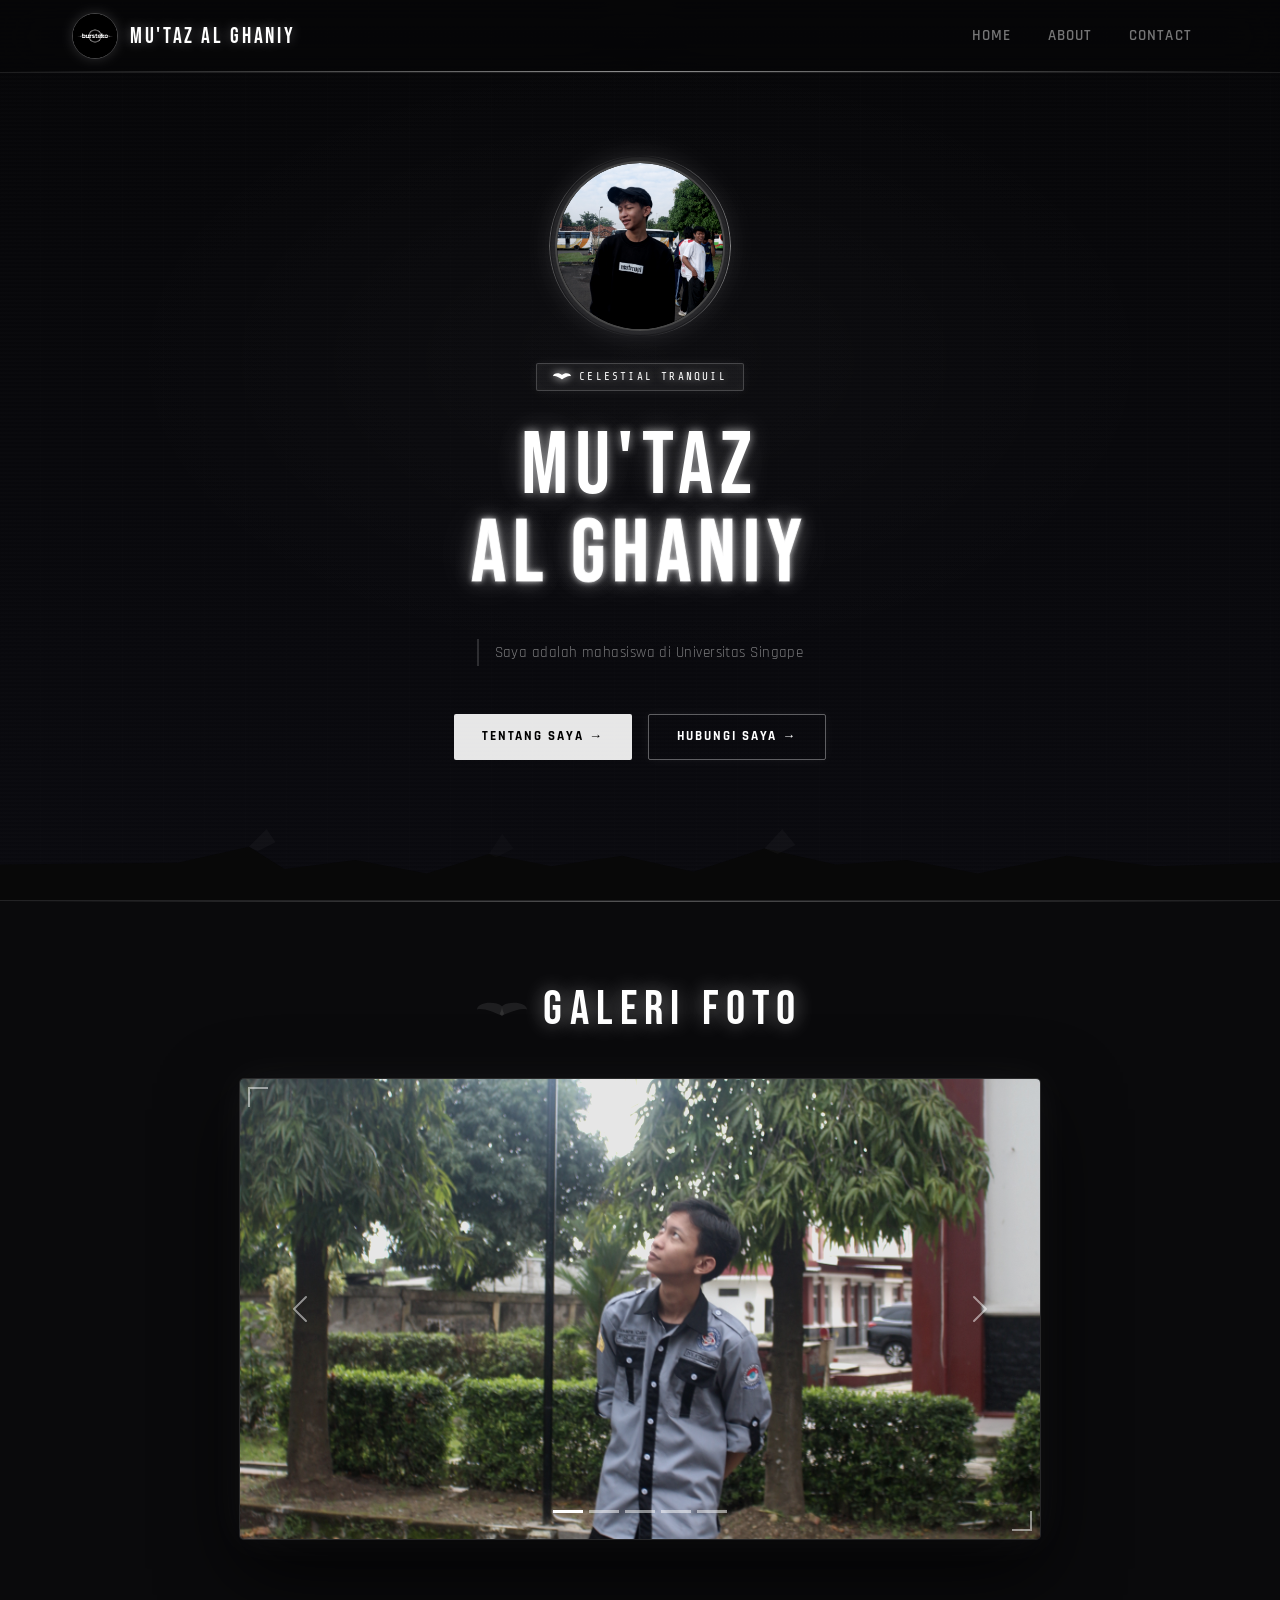
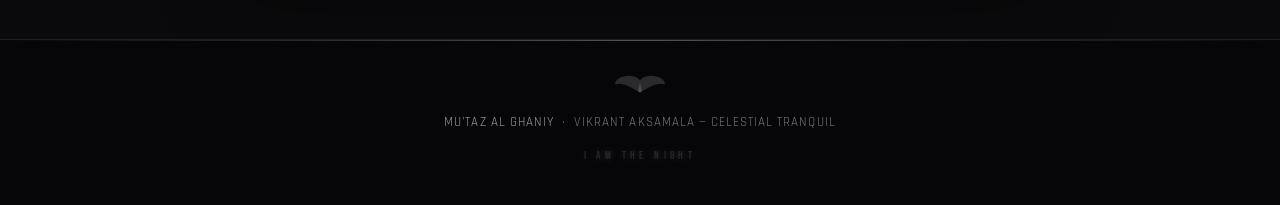
<file: index.html>
<!DOCTYPE html>
<html lang="id">

<head>
    <meta charset="UTF-8" />
    <meta name="viewport" content="width=device-width, initial-scale=1.0" />
    <title>Mu'taz Al Ghaniy</title>
    <link rel="preconnect" href="https://fonts.googleapis.com">
    <link
        href="https://fonts.googleapis.com/css2?family=Bebas+Neue&family=Rajdhani:wght@400;500;600;700&family=Share+Tech+Mono&display=swap"
        rel="stylesheet">
    <link href="https://cdn.jsdelivr.net/npm/bootstrap@5.3.8/dist/css/bootstrap.min.css" rel="stylesheet"
        integrity="sha384-sRIl4kxILFvY47J16cr9ZwB07vP4J8+LH7qKQnuqkuIAvNWLzeN8tE5YBujZqJLB" crossorigin="anonymous">
    <link rel="stylesheet" href="styles.css" />
</head>

<body>

    <!-- BATS FLOATING BG -->
    <div class="bat-swarm" aria-hidden="true">
        <svg class="bat b1" viewBox="0 0 60 30" fill="none" xmlns="http://www.w3.org/2000/svg"><path d="M30 10 C20 0, 0 5, 0 15 C10 12, 18 18, 30 25 C42 18, 50 12, 60 15 C60 5, 40 0, 30 10Z" fill="currentColor"/><path d="M30 10 C30 20, 25 22, 30 25 C35 22, 30 20, 30 10Z" fill="currentColor"/></svg>
        <svg class="bat b2" viewBox="0 0 60 30" fill="none" xmlns="http://www.w3.org/2000/svg"><path d="M30 10 C20 0, 0 5, 0 15 C10 12, 18 18, 30 25 C42 18, 50 12, 60 15 C60 5, 40 0, 30 10Z" fill="currentColor"/><path d="M30 10 C30 20, 25 22, 30 25 C35 22, 30 20, 30 10Z" fill="currentColor"/></svg>
        <svg class="bat b3" viewBox="0 0 60 30" fill="none" xmlns="http://www.w3.org/2000/svg"><path d="M30 10 C20 0, 0 5, 0 15 C10 12, 18 18, 30 25 C42 18, 50 12, 60 15 C60 5, 40 0, 30 10Z" fill="currentColor"/><path d="M30 10 C30 20, 25 22, 30 25 C35 22, 30 20, 30 10Z" fill="currentColor"/></svg>
        <svg class="bat b4" viewBox="0 0 60 30" fill="none" xmlns="http://www.w3.org/2000/svg"><path d="M30 10 C20 0, 0 5, 0 15 C10 12, 18 18, 30 25 C42 18, 50 12, 60 15 C60 5, 40 0, 30 10Z" fill="currentColor"/><path d="M30 10 C30 20, 25 22, 30 25 C35 22, 30 20, 30 10Z" fill="currentColor"/></svg>
        <svg class="bat b5" viewBox="0 0 60 30" fill="none" xmlns="http://www.w3.org/2000/svg"><path d="M30 10 C20 0, 0 5, 0 15 C10 12, 18 18, 30 25 C42 18, 50 12, 60 15 C60 5, 40 0, 30 10Z" fill="currentColor"/><path d="M30 10 C30 20, 25 22, 30 25 C35 22, 30 20, 30 10Z" fill="currentColor"/></svg>
        <svg class="bat b6" viewBox="0 0 60 30" fill="none" xmlns="http://www.w3.org/2000/svg"><path d="M30 10 C20 0, 0 5, 0 15 C10 12, 18 18, 30 25 C42 18, 50 12, 60 15 C60 5, 40 0, 30 10Z" fill="currentColor"/><path d="M30 10 C30 20, 25 22, 30 25 C35 22, 30 20, 30 10Z" fill="currentColor"/></svg>
    </div>

    <!-- HEADER / NAVBAR -->
    <header class="header">
        <nav class="navbar" role="navigation" aria-label="Main navigation">
            <a href="#home" class="logo-wrap">
                <div class="logo-bat-wrap">
                    <img src="logo.jpeg" class="logo-img" alt="Logo Mu'taz" />
                    <div class="logo-bat-overlay" aria-hidden="true">
                        <svg viewBox="0 0 60 30" fill="none" xmlns="http://www.w3.org/2000/svg"><path d="M30 10 C20 0, 0 5, 0 15 C10 12, 18 18, 30 25 C42 18, 50 12, 60 15 C60 5, 40 0, 30 10Z" fill="white" opacity="0.85"/><path d="M30 10 C30 20, 25 22, 30 25 C35 22, 30 20, 30 10Z" fill="white" opacity="0.85"/></svg>
                    </div>
                </div>
                <span class="logo-name">Mu'taz Al Ghaniy</span>
            </a>
            <ul class="ul-navbar">
                <li><a href="#home" class="a-navbar">Home</a></li>
                <li><a href="aboutMe.html" class="a-navbar">About</a></li>
                <li><a href="contact.html" class="a-navbar">Contact</a></li>
            </ul>
        </nav>
    </header>

    <!-- HERO -->
    <main id="home">
        <!-- Spotlight effect -->
        <div class="bat-signal" aria-hidden="true">
            <div class="signal-beam"></div>
            <div class="signal-bat">
                <svg viewBox="0 0 120 60" fill="none" xmlns="http://www.w3.org/2000/svg">
                    <path d="M60 20 C40 0, 0 10, 0 30 C20 24, 36 36, 60 50 C84 36, 100 24, 120 30 C120 10, 80 0, 60 20Z" fill="rgba(0,0,0,0.7)"/>
                    <path d="M60 20 C60 40, 50 44, 60 50 C70 44, 60 40, 60 20Z" fill="rgba(0,0,0,0.7)"/>
                </svg>
            </div>
        </div>

        <div class="hero-inner">
            <div class="avatar-ring">
                <div class="avatar-inner">
                    <img src="DSCF4789.JPG" alt="Foto Mu'taz Al Ghaniy" />
                </div>
                <div class="avatar-glow-ring" aria-hidden="true"></div>
            </div>
            <span class="hero-tag">
                <svg class="tag-bat" viewBox="0 0 30 15" fill="currentColor"><path d="M15 5 C10 0, 0 2, 0 7 C5 6, 9 9, 15 12 C21 9, 25 6, 30 7 C30 2, 20 0, 15 5Z"/><path d="M15 5 C15 10, 12 11, 15 12 C18 11, 15 10, 15 5Z"/></svg>
                Celestial Tranquil
            </span>
            <h1 class="hero-title">Mu'taz <span>Al Ghaniy</span></h1>
            <p class="hero-sub">
                Saya adalah mahasiswa di Universitas Singaperbangsa Karawang (UNSIKA),
                bersemangat dalam dunia teknologi dan pengembangan web.
            </p>
            <div class="hero-ctas">
                <a href="aboutMe.html" class="hero-cta">Tentang Saya →</a>
                <a href="contact.html" class="hero-cta hero-cta--ghost">Hubungi Saya →</a>
            </div>
        </div>

        <!-- Cracked ground effect -->
        <div class="ground-crack" aria-hidden="true">
            <svg viewBox="0 0 1440 80" preserveAspectRatio="none" fill="none" xmlns="http://www.w3.org/2000/svg">
                <path d="M0 40 L200 38 L280 20 L320 45 L400 35 L480 50 L550 28 L620 42 L700 30 L780 48 L860 22 L940 40 L1020 35 L1100 50 L1200 30 L1300 42 L1440 38 L1440 80 L0 80Z" fill="#080808"/>
                <path d="M280 20 L300 0 L310 15 L290 25Z" fill="white" opacity="0.03"/>
                <path d="M860 22 L880 0 L895 18 L875 28Z" fill="white" opacity="0.03"/>
                <path d="M550 28 L565 5 L578 22 L558 32Z" fill="white" opacity="0.02"/>
            </svg>
        </div>
    </main>

    <!-- CAROUSEL GALERI -->
    <section class="carousel-section scroll-reveal">
        <div class="section-header">
            <div class="section-eye" aria-hidden="true">
                <svg viewBox="0 0 80 30" fill="none" xmlns="http://www.w3.org/2000/svg"><path d="M40 10 C27 0, 0 5, 0 15 C10 12, 24 18, 40 25 C56 18, 70 12, 80 15 C80 5, 53 0, 40 10Z" fill="white" opacity="0.12"/><path d="M40 10 C40 20, 33 22, 40 25 C47 22, 40 20, 40 10Z" fill="white" opacity="0.12"/></svg>
            </div>
            <h2 class="carousel-title">Galeri Foto</h2>
        </div>
        <div id="carouselGaleri" class="carousel slide" data-bs-ride="carousel">
            <div class="carousel-indicators">
                <button type="button" data-bs-target="#carouselGaleri" data-bs-slide-to="0" class="active" aria-current="true" aria-label="Slide 1"></button>
                <button type="button" data-bs-target="#carouselGaleri" data-bs-slide-to="1" aria-label="Slide 2"></button>
                <button type="button" data-bs-target="#carouselGaleri" data-bs-slide-to="2" aria-label="Slide 3"></button>
                <button type="button" data-bs-target="#carouselGaleri" data-bs-slide-to="3" aria-label="Slide 4"></button>
                <button type="button" data-bs-target="#carouselGaleri" data-bs-slide-to="4" aria-label="Slide 5"></button>
            </div>
            <div class="carousel-inner">
                <div class="carousel-item active"><img src="IMG_1361.JPG" class="carousel-img" alt="Foto 1"></div>
                <div class="carousel-item"><img src="DSCF4789.JPG" class="carousel-img" alt="Foto 2"></div>
                <div class="carousel-item"><img src="DSCF3024 (2).JPG" class="carousel-img" alt="Foto 3"></div>
                <div class="carousel-item"><img src="gha.jpeg" class="carousel-img" alt="Foto 4"></div>
                <div class="carousel-item"><img src="ghan.jpeg" class="carousel-img" alt="Foto 5"></div>
            </div>
            <button class="carousel-control-prev" type="button" data-bs-target="#carouselGaleri" data-bs-slide="prev">
                <span class="carousel-control-prev-icon" aria-hidden="true"></span>
                <span class="visually-hidden">Previous</span>
            </button>
            <button class="carousel-control-next" type="button" data-bs-target="#carouselGaleri" data-bs-slide="next">
                <span class="carousel-control-next-icon" aria-hidden="true"></span>
                <span class="visually-hidden">Next</span>
            </button>
        </div>
    </section>

    <!-- FOOTER -->
    <footer class="footer">
        <div class="footer-bat" aria-hidden="true">
            <svg viewBox="0 0 80 40" fill="none" xmlns="http://www.w3.org/2000/svg">
                <path d="M40 13 C27 0, 0 7, 0 20 C13 16, 24 24, 40 33 C56 24, 67 16, 80 20 C80 7, 53 0, 40 13Z" fill="white" opacity="0.15"/>
                <path d="M40 13 C40 27, 33 29, 40 33 C47 29, 40 27, 40 13Z" fill="white" opacity="0.15"/>
            </svg>
        </div>
        <p class="footer-text">
            <span>Mu'taz Al Ghaniy</span> &nbsp;·&nbsp; Vikrant Aksamala — Celestial Tranquil
        </p>
        <p class="footer-sub">I AM THE NIGHT</p>
    </footer>

    <script src="https://cdn.jsdelivr.net/npm/bootstrap@5.3.8/dist/js/bootstrap.bundle.min.js"
        integrity="sha384-FKyoEForCGlyvwx9Hj09JcYn3nv7wiPVlz7YYwJrWVcXK/BmnVDxM+D2scQbITxI"
        crossorigin="anonymous"></script>

    <script>
        // Scroll reveal
        const reveals = document.querySelectorAll('.scroll-reveal, .scroll-slide-left, .scroll-slide-right, .scroll-scale');
        const observer = new IntersectionObserver((entries) => {
            entries.forEach(entry => {
                if (entry.isIntersecting) {
                    entry.target.classList.add('revealed');
                }
            });
        }, { threshold: 0.12 });
        reveals.forEach(el => observer.observe(el));

        // Parallax bat signal on mouse
        document.addEventListener('mousemove', (e) => {
            const signal = document.querySelector('.bat-signal');
            if (!signal) return;
            const x = (e.clientX / window.innerWidth - 0.5) * 20;
            const y = (e.clientY / window.innerHeight - 0.5) * 10;
            signal.style.transform = `translate(${x}px, ${y}px)`;
        });

        // Typewriter for hero subtitle
        const sub = document.querySelector('.hero-sub');
        if (sub) {
            const text = sub.textContent.trim();
            sub.textContent = '';
            sub.style.opacity = '1';
            let i = 0;
            setTimeout(() => {
                const interval = setInterval(() => {
                    sub.textContent += text[i];
                    i++;
                    if (i >= text.length) clearInterval(interval);
                }, 28);
            }, 1200);
        }

        // Crack lighting flicker
        setInterval(() => {
            const cracks = document.querySelectorAll('.ground-crack path');
            cracks.forEach(p => {
                p.style.opacity = (Math.random() * 0.06).toFixed(3);
            });
        }, 3000);
    </script>
</body>

</html>
</file>
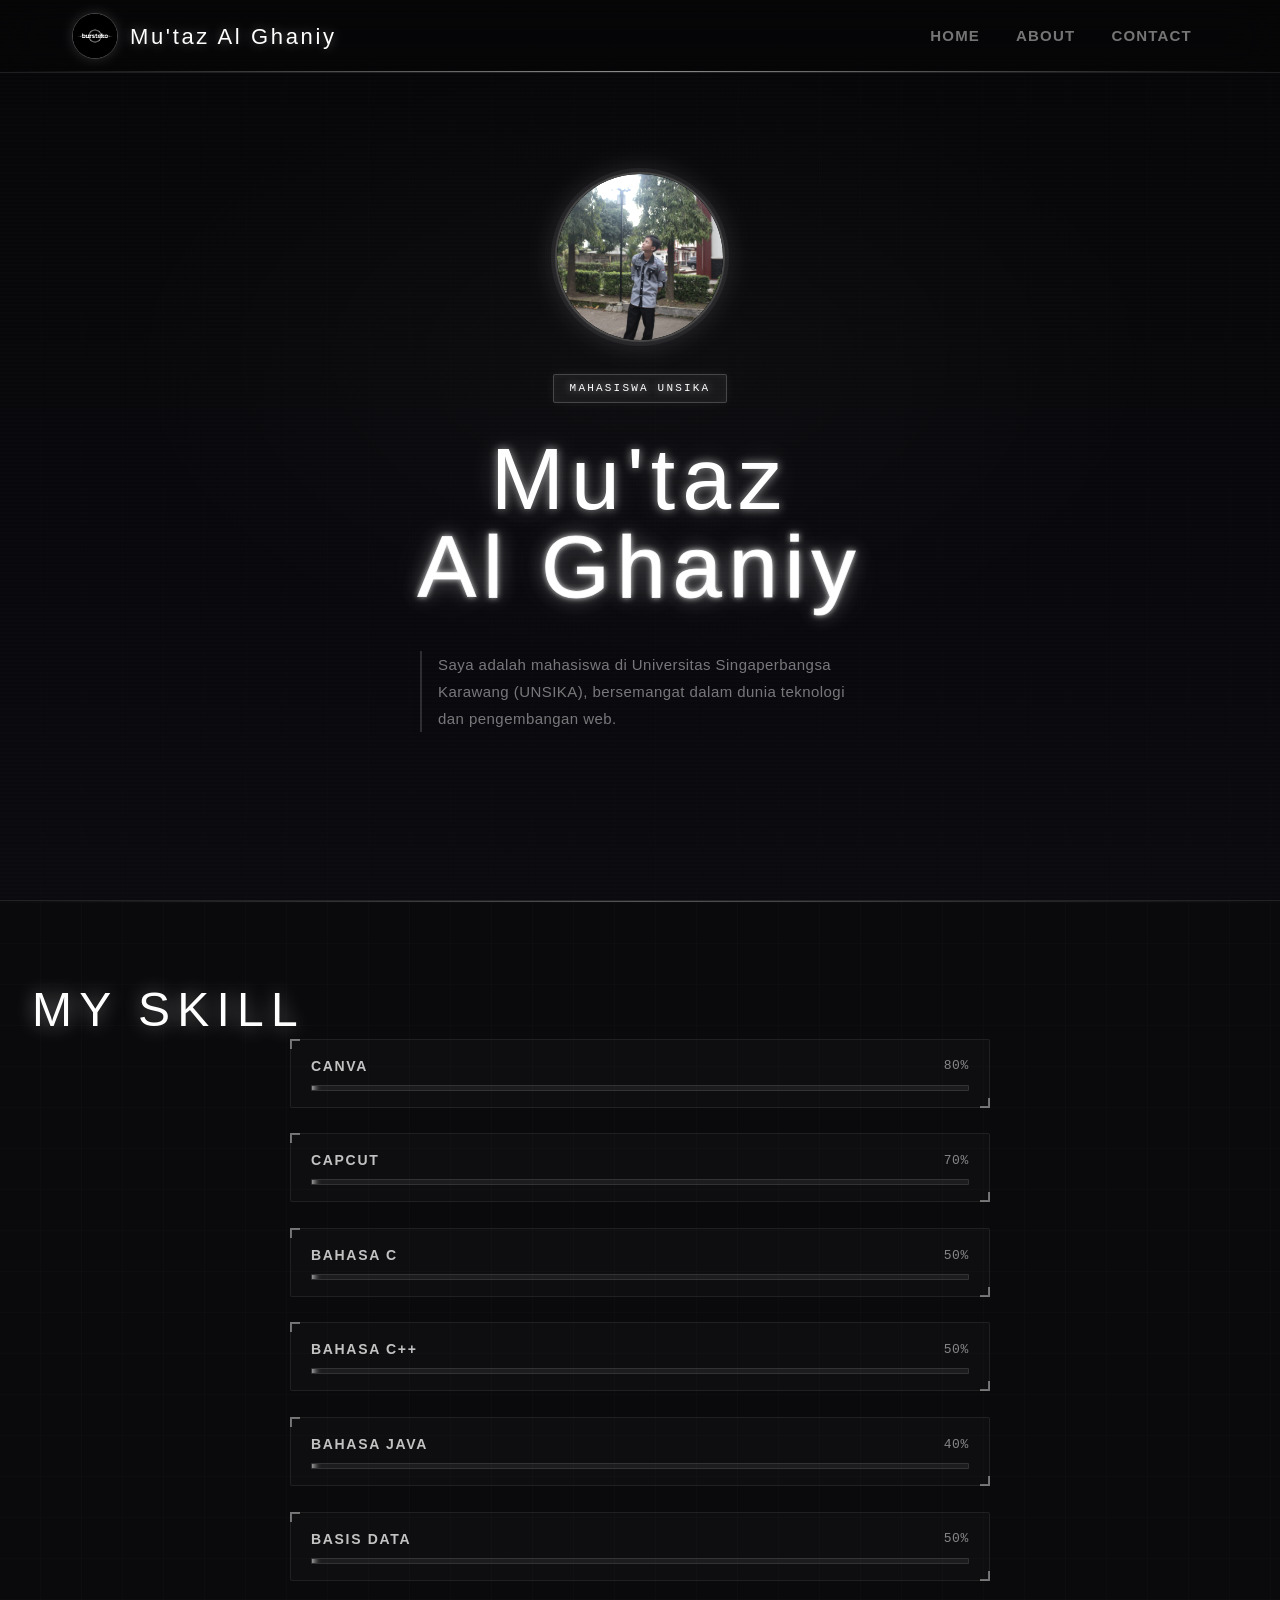
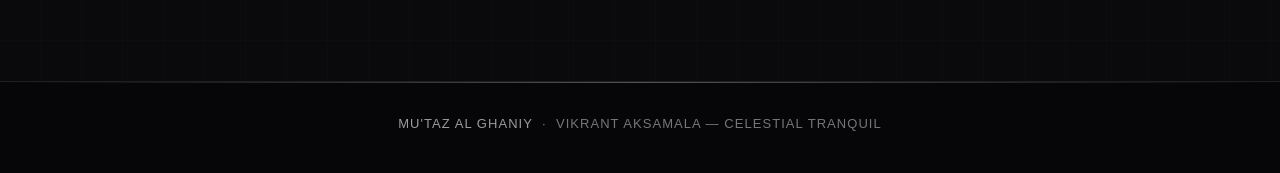
<file: aboutMe.html>
<!DOCTYPE html>
<html lang="id">

<head>
    <meta charset="UTF-8" />
    <meta name="viewport" content="width=device-width, initial-scale=1.0" />
    <title>About Me</title>
    <link rel="preconnect" href="https://fonts.googleapis.com">
    <link href="https://fonts.googleapis.com/css2?family=Poppins:wght@300;400;500;600;700&family=Playfair+Display:wght@700;900&display=swap" rel="stylesheet">
    <link href="https://cdn.jsdelivr.net/npm/bootstrap@5.3.8/dist/css/bootstrap.min.css" rel="stylesheet"
        integrity="sha384-sRIl4kxILFvY47J16cr9ZwB07vP4J8+LH7qKQnuqkuIAvNWLzeN8tE5YBujZqJLB" crossorigin="anonymous">
    <link rel="stylesheet" href="styles.css" />
</head>

<body>

    <!-- HEADER / NAVBAR -->
    <header class="header">
        <nav class="navbar" role="navigation" aria-label="Main navigation">
            <a href="#home" class="logo-wrap">
                <img src="logo.jpeg" class="logo-img" alt="Logo Mu'taz" />
                <span class="logo-name">Mu'taz Al Ghaniy</span>
            </a>
            <ul class="ul-navbar">
                <li><a href="index.html" class="a-navbar">Home</a></li>
                <li><a href="aboutMe.html" class="a-navbar">About</a></li>
                <li><a href="contact.html" class="a-navbar">Contact</a></li>
            </ul>
        </nav>
    </header>

    <!-- HERO -->
    <main id="home">
        <div class="hero-inner">
            <div class="avatar-ring">
                <div class="avatar-inner">
                    <img src="IMG_1361.JPG" alt="Foto Mu'taz Al Ghaniy" />
                </div>
            </div>
            <span class="hero-tag">Mahasiswa UNSIKA</span>
            <h1 class="hero-title">Mu'taz <span>Al Ghaniy</span></h1>
            <p class="hero-sub">
                Saya adalah mahasiswa di Universitas Singaperbangsa Karawang (UNSIKA),
                bersemangat dalam dunia teknologi dan pengembangan web.
            </p>
        
        </div>
    </main>



    <!-- SKILLS -->
    <section class="skills-section">
        <h2 class="skills-title"> My Skill</h2>
        <div class="skills-grid">
 
            <div class="skill-item">
                <div class="skill-header">
                    <span class="skill-name">Canva</span>
                    <span class="skill-percent">80%</span>
                </div>
                <div class="skill-bar-bg">
                    <div class="skill-bar-fill" data-width="80"></div>
                </div>
            </div>
 
            <div class="skill-item">
                <div class="skill-header">
                    <span class="skill-name">CapCut</span>
                    <span class="skill-percent">70%</span>
                </div>
                <div class="skill-bar-bg">
                    <div class="skill-bar-fill" data-width="70"></div>
                </div>
            </div>
 
            <div class="skill-item">
                <div class="skill-header">
                    <span class="skill-name">Bahasa C</span>
                    <span class="skill-percent">50%</span>
                </div>
                <div class="skill-bar-bg">
                    <div class="skill-bar-fill" data-width="50"></div>
                </div>
            </div>
 
            <div class="skill-item">
                <div class="skill-header">
                    <span class="skill-name">Bahasa C++</span>
                    <span class="skill-percent">50%</span>
                </div>
                <div class="skill-bar-bg">
                    <div class="skill-bar-fill" data-width="50"></div>
                </div>
            </div>
 
            <div class="skill-item">
                <div class="skill-header">
                    <span class="skill-name">Bahasa Java</span>
                    <span class="skill-percent">40%</span>
                </div>
                <div class="skill-bar-bg">
                    <div class="skill-bar-fill" data-width="40"></div>
                </div>
            </div>
 
            <div class="skill-item">
                <div class="skill-header">
                    <span class="skill-name">Basis Data</span>
                    <span class="skill-percent">50%</span>
                </div>
                <div class="skill-bar-bg">
                    <div class="skill-bar-fill" data-width="50"></div>
                </div>
            </div>
 
        </div>
    </section>



    <!-- FOOTER -->
    <footer class="footer">
        <p class="footer-text">
            <span>Mu'taz Al Ghaniy</span> &nbsp;·&nbsp; Vikrant Aksamala — Celestial Tranquil
        </p>
    </footer>

    <script src="https://cdn.jsdelivr.net/npm/bootstrap@5.3.8/dist/js/bootstrap.bundle.min.js"
        integrity="sha384-FKyoEForCGlyvwx9Hj09JcYn3nv7wiPVlz7YYwJrWVcXK/BmnVDxM+D2scQbITxI"
        crossorigin="anonymous"></script>
</body>
</html>
</file>
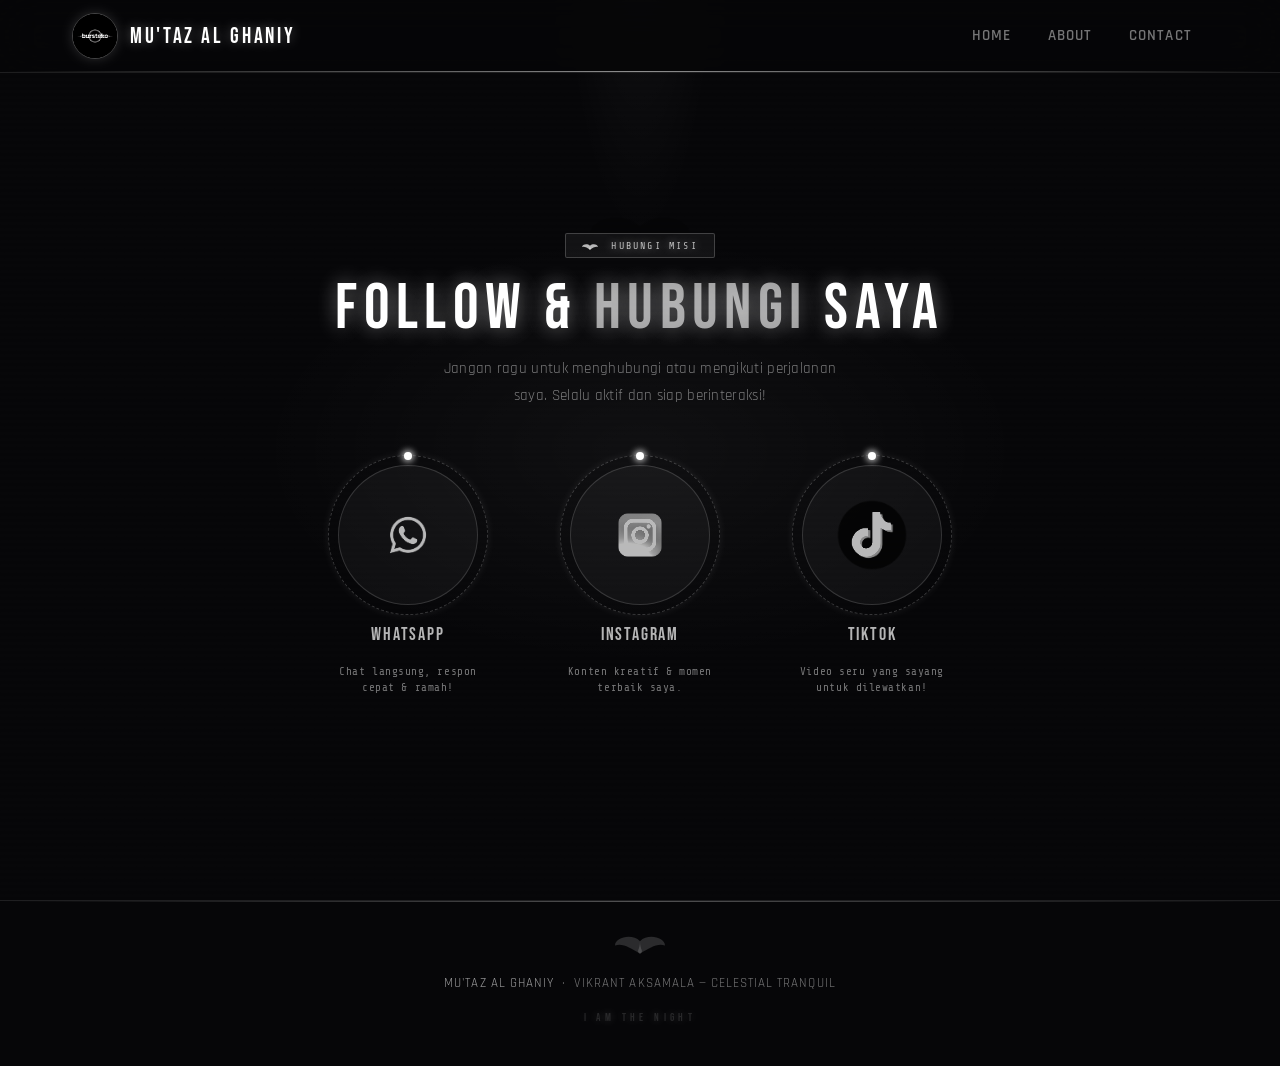
<file: contact.html>
<!DOCTYPE html>
<html lang="id">

<head>
    <meta charset="UTF-8" />
    <meta name="viewport" content="width=device-width, initial-scale=1.0" />
    <title>Contact — Mu'taz Al Ghaniy</title>
    <link rel="preconnect" href="https://fonts.googleapis.com">
    <link
        href="https://fonts.googleapis.com/css2?family=Bebas+Neue&family=Rajdhani:wght@400;500;600;700&family=Share+Tech+Mono&display=swap"
        rel="stylesheet">
    <link href="https://cdn.jsdelivr.net/npm/bootstrap@5.3.8/dist/css/bootstrap.min.css" rel="stylesheet"
        integrity="sha384-sRIl4kxILFvY47J16cr9ZwB07vP4J8+LH7qKQnuqkuIAvNWLzeN8tE5YBujZqJLB" crossorigin="anonymous">
    <link rel="stylesheet" href="styles.css" />
</head>

<body>

    <!-- BATS FLOATING BG -->
    <div class="bat-swarm" aria-hidden="true">
        <svg class="bat b1" viewBox="0 0 60 30" fill="none"><path d="M30 10 C20 0, 0 5, 0 15 C10 12, 18 18, 30 25 C42 18, 50 12, 60 15 C60 5, 40 0, 30 10Z" fill="currentColor"/><path d="M30 10 C30 20, 25 22, 30 25 C35 22, 30 20, 30 10Z" fill="currentColor"/></svg>
        <svg class="bat b2" viewBox="0 0 60 30" fill="none"><path d="M30 10 C20 0, 0 5, 0 15 C10 12, 18 18, 30 25 C42 18, 50 12, 60 15 C60 5, 40 0, 30 10Z" fill="currentColor"/><path d="M30 10 C30 20, 25 22, 30 25 C35 22, 30 20, 30 10Z" fill="currentColor"/></svg>
        <svg class="bat b3" viewBox="0 0 60 30" fill="none"><path d="M30 10 C20 0, 0 5, 0 15 C10 12, 18 18, 30 25 C42 18, 50 12, 60 15 C60 5, 40 0, 30 10Z" fill="currentColor"/><path d="M30 10 C30 20, 25 22, 30 25 C35 22, 30 20, 30 10Z" fill="currentColor"/></svg>
        <svg class="bat b4" viewBox="0 0 60 30" fill="none"><path d="M30 10 C20 0, 0 5, 0 15 C10 12, 18 18, 30 25 C42 18, 50 12, 60 15 C60 5, 40 0, 30 10Z" fill="currentColor"/><path d="M30 10 C30 20, 25 22, 30 25 C35 22, 30 20, 30 10Z" fill="currentColor"/></svg>
        <svg class="bat b5" viewBox="0 0 60 30" fill="none"><path d="M30 10 C20 0, 0 5, 0 15 C10 12, 18 18, 30 25 C42 18, 50 12, 60 15 C60 5, 40 0, 30 10Z" fill="currentColor"/><path d="M30 10 C30 20, 25 22, 30 25 C35 22, 30 20, 30 10Z" fill="currentColor"/></svg>
        <svg class="bat b6" viewBox="0 0 60 30" fill="none"><path d="M30 10 C20 0, 0 5, 0 15 C10 12, 18 18, 30 25 C42 18, 50 12, 60 15 C60 5, 40 0, 30 10Z" fill="currentColor"/><path d="M30 10 C30 20, 25 22, 30 25 C35 22, 30 20, 30 10Z" fill="currentColor"/></svg>
    </div>

    <!-- HEADER / NAVBAR -->
    <header class="header">
        <nav class="navbar" role="navigation" aria-label="Main navigation">
            <a href="index.html" class="logo-wrap">
                <div class="logo-bat-wrap">
                    <img src="logo.jpeg" class="logo-img" alt="Logo Mu'taz" />
                    <div class="logo-bat-overlay" aria-hidden="true">
                        <svg viewBox="0 0 60 30" fill="none"><path d="M30 10 C20 0, 0 5, 0 15 C10 12, 18 18, 30 25 C42 18, 50 12, 60 15 C60 5, 40 0, 30 10Z" fill="white" opacity="0.85"/><path d="M30 10 C30 20, 25 22, 30 25 C35 22, 30 20, 30 10Z" fill="white" opacity="0.85"/></svg>
                    </div>
                </div>
                <span class="logo-name">Mu'taz Al Ghaniy</span>
            </a>
            <ul class="ul-navbar">
                <li><a href="index.html" class="a-navbar">Home</a></li>
                <li><a href="aboutMe.html" class="a-navbar">About</a></li>
                <li><a href="contact.html" class="a-navbar">Contact</a></li>
            </ul>
        </nav>
    </header>

    <!-- MAIN CONTACT -->
    <main id="contact-main">

        <!-- Bat Signal behind -->
        <div class="bat-signal contact-signal" aria-hidden="true">
            <div class="signal-beam"></div>
            <div class="signal-bat">
                <svg viewBox="0 0 120 60" fill="none">
                    <path d="M60 20 C40 0, 0 10, 0 30 C20 24, 36 36, 60 50 C84 36, 100 24, 120 30 C120 10, 80 0, 60 20Z" fill="rgba(0,0,0,0.6)"/>
                    <path d="M60 20 C60 40, 50 44, 60 50 C70 44, 60 40, 60 20Z" fill="rgba(0,0,0,0.6)"/>
                </svg>
            </div>
        </div>

        <!-- Tagline -->
        <div class="contact-tagline scroll-reveal">
            <span class="badge-label">
                <svg style="width:16px;height:8px;margin-right:6px;vertical-align:middle" viewBox="0 0 60 30" fill="none"><path d="M30 10 C20 0, 0 5, 0 15 C10 12, 18 18, 30 25 C42 18, 50 12, 60 15 C60 5, 40 0, 30 10Z" fill="currentColor"/><path d="M30 10 C30 20, 25 22, 30 25 C35 22, 30 20, 30 10Z" fill="currentColor"/></svg>
                Hubungi Misi
            </span>
            <h1>Follow &amp; <span>Hubungi</span> Saya</h1>
            <p>Jangan ragu untuk menghubungi atau mengikuti perjalanan saya. Selalu aktif dan siap berinteraksi!</p>
        </div>

        <!-- Cards -->
        <div class="contact-grid">

            <!-- WhatsApp -->
            <a href="https://wa.me/6281952389821" target="_blank" class="contact-card card-wa scroll-reveal" style="transition-delay:0.1s">
                <div class="orbit-wrap">
                    <div class="orbit-ring"><div class="orbit-dot"></div></div>
                    <div class="icon-bg">
                        <img src="whatsapp-logo-whatsapp-icon-whatsapp-transparent-free-png.webp" alt="WhatsApp" />
                    </div>
                </div>
                <span class="card-name">WhatsApp</span>
                <span class="card-desc">Chat langsung, respon cepat &amp; ramah!</span>
            </a>

            <!-- Instagram -->
            <a href="https://www.instagram.com/al._gifer/" target="_blank" class="contact-card card-ig scroll-reveal" style="transition-delay:0.25s">
                <div class="orbit-wrap">
                    <div class="orbit-ring"><div class="orbit-dot"></div></div>
                    <div class="icon-bg">
                        <img src="instagram-logo-instagram-icon-transparent-free-png.webp" alt="Instagram" />
                    </div>
                </div>
                <span class="card-name">Instagram</span>
                <span class="card-desc">Konten kreatif &amp; momen terbaik saya.</span>
            </a>

            <!-- TikTok -->
            <a href="https://www.tiktok.com/@vikrant.aksamala" target="_blank" class="contact-card card-tt scroll-reveal" style="transition-delay:0.4s">
                <div class="orbit-wrap">
                    <div class="orbit-ring"><div class="orbit-dot"></div></div>
                    <div class="icon-bg">
                        <img src="tiktok-icon-free-png.webp" alt="TikTok" />
                    </div>
                </div>
                <span class="card-name">TikTok</span>
                <span class="card-desc">Video seru yang sayang untuk dilewatkan!</span>
            </a>

        </div>

    </main>

    <!-- FOOTER -->
    <footer class="footer">
        <div class="footer-bat" aria-hidden="true">
            <svg viewBox="0 0 80 40" fill="none">
                <path d="M40 13 C27 0, 0 7, 0 20 C13 16, 24 24, 40 33 C56 24, 67 16, 80 20 C80 7, 53 0, 40 13Z" fill="white" opacity="0.15"/>
                <path d="M40 13 C40 27, 33 29, 40 33 C47 29, 40 27, 40 13Z" fill="white" opacity="0.15"/>
            </svg>
        </div>
        <p class="footer-text">
            <span>Mu'taz Al Ghaniy</span> &nbsp;·&nbsp; Vikrant Aksamala — Celestial Tranquil
        </p>
        <p class="footer-sub">I AM THE NIGHT</p>
    </footer>

    <script src="https://cdn.jsdelivr.net/npm/bootstrap@5.3.8/dist/js/bootstrap.bundle.min.js"
        integrity="sha384-FKyoEForCGlyvwx9Hj09JcYn3nv7wiPVlz7YYwJrWVcXK/BmnVDxM+D2scQbITxI"
        crossorigin="anonymous"></script>

    <script>
        // Scroll reveal
        const reveals = document.querySelectorAll('.scroll-reveal');
        const observer = new IntersectionObserver((entries) => {
            entries.forEach(entry => {
                if (entry.isIntersecting) entry.target.classList.add('revealed');
            });
        }, { threshold: 0.12 });
        reveals.forEach(el => observer.observe(el));

        // Parallax bat signal on mouse
        document.addEventListener('mousemove', (e) => {
            const signal = document.querySelector('.bat-signal');
            if (!signal) return;
            const x = (e.clientX / window.innerWidth - 0.5) * 20;
            const y = (e.clientY / window.innerHeight - 0.5) * 10;
            signal.style.transform = `translate(calc(-50% + ${x}px), ${y}px)`;
        });
    </script>
</body>

</html>
</file>
<file: styles.css>
*, html {
    margin: 0;
    padding: 0;
    box-sizing: border-box;
    scroll-behavior: smooth;
}

:root {
    --white: #ffffff;
    --neon: #ffffff;
    --neon-dim: rgba(255,255,255,0.55);
    --neon-faint: rgba(255,255,255,0.08);
    --bg: #060608;
    --bg2: #0a0a0c;
    --bg3: #0e0e10;
    --surface: rgba(255,255,255,0.03);
    --border: rgba(255,255,255,0.1);
    --border-glow: rgba(255,255,255,0.25);
    --text: #e8e8f0;
    --text-muted: rgba(255,255,255,0.45);
}

body {
    font-family: 'Rajdhani', sans-serif;
    background: var(--bg);
    color: var(--text);
    min-height: 100vh;
    overflow-x: hidden;
    cursor: crosshair;
}

/* ─── BATS SWARM BACKGROUND ─── */
.bat-swarm {
    position: fixed;
    inset: 0;
    pointer-events: none;
    z-index: 0;
    overflow: hidden;
}

.bat {
    position: absolute;
    color: rgba(255,255,255,0.06);
    width: 40px;
    animation: bat-fly linear infinite;
}

.b1 { width: 28px; top: 12%; left: -5%; animation-duration: 22s; animation-delay: 0s; }
.b2 { width: 18px; top: 28%; left: -3%; animation-duration: 30s; animation-delay: -8s; }
.b3 { width: 34px; top: 60%; left: -6%; animation-duration: 18s; animation-delay: -4s; }
.b4 { width: 22px; top: 75%; left: -4%; animation-duration: 26s; animation-delay: -12s; }
.b5 { width: 15px; top: 45%; left: -3%; animation-duration: 35s; animation-delay: -18s; }
.b6 { width: 38px; top: 85%; left: -7%; animation-duration: 20s; animation-delay: -6s; }

@keyframes bat-fly {
    0%   { left: -8%; transform: scaleX(1) translateY(0); opacity: 0; }
    5%   { opacity: 1; }
    48%  { transform: scaleX(1) translateY(-18px); }
    50%  { transform: scaleX(-1) translateY(-18px); }
    52%  { transform: scaleX(-1) translateY(-18px); }
    95%  { opacity: 1; }
    100% { left: 108%; transform: scaleX(-1) translateY(0); opacity: 0; }
}

/* ─── HEADER ─── */
.header {
    width: 100%;
    position: fixed;
    top: 0;
    z-index: 1000;
    backdrop-filter: blur(24px) saturate(0.2);
    -webkit-backdrop-filter: blur(24px) saturate(0.2);
    background: rgba(6,6,8,0.85);
    border-bottom: 1px solid var(--border);
}

.header::after {
    content: "";
    position: absolute;
    bottom: 0; left: 0; right: 0;
    height: 1px;
    background: linear-gradient(90deg, transparent 0%, var(--neon-dim) 50%, transparent 100%);
    animation: scan-line 4s ease-in-out infinite;
}

@keyframes scan-line {
    0%, 100% { opacity: 0.3; }
    50%       { opacity: 1; }
}

.navbar {
    width: 100%;
    max-width: 1200px;
    margin: 0 auto;
    height: 72px;
    display: flex;
    justify-content: space-between;
    align-items: center;
    padding: 0 2rem;
}

.logo-wrap {
    display: flex;
    align-items: center;
    gap: 12px;
    text-decoration: none;
}

.logo-bat-wrap {
    position: relative;
    width: 46px;
    height: 46px;
}

.logo-img {
    width: 46px;
    height: 46px;
    border-radius: 50%;
    object-fit: cover;
    border: 1.5px solid var(--border-glow);
    filter: grayscale(60%) contrast(1.2);
    flex-shrink: 0;
    box-shadow: 0 0 12px rgba(255,255,255,0.15), inset 0 0 8px rgba(0,0,0,0.5);
}

.logo-bat-overlay {
    position: absolute;
    inset: 0;
    display: flex;
    align-items: center;
    justify-content: center;
    opacity: 0;
    transition: opacity 0.3s ease;
    border-radius: 50%;
    background: rgba(0,0,0,0.6);
}

.logo-bat-overlay svg { width: 28px; }

.logo-bat-wrap:hover .logo-bat-overlay { opacity: 1; }
.logo-bat-wrap:hover .logo-img { box-shadow: 0 0 20px rgba(255,255,255,0.4); }

.logo-name {
    font-family: 'Bebas Neue', sans-serif;
    font-size: 22px;
    letter-spacing: 0.12em;
    color: var(--white);
    text-shadow: 0 0 12px rgba(255,255,255,0.35);
}

.ul-navbar {
    display: flex;
    list-style: none;
    gap: 0.25rem;
    align-items: center;
    margin: 0;
    padding: 0;
}

.a-navbar {
    position: relative;
    text-decoration: none;
    color: var(--text-muted);
    font-family: 'Rajdhani', sans-serif;
    font-size: 15px;
    font-weight: 600;
    letter-spacing: 0.08em;
    text-transform: uppercase;
    padding: 8px 16px;
    border-radius: 4px;
    transition: color 0.25s ease, background 0.25s ease, text-shadow 0.25s ease;
    display: block;
}

.a-navbar::before {
    content: "";
    position: absolute;
    inset: 0;
    border: 1px solid transparent;
    border-radius: 4px;
    transition: border-color 0.3s ease, box-shadow 0.3s ease;
}

.a-navbar::after {
    content: "";
    position: absolute;
    left: 50%; bottom: 4px;
    width: 0%; height: 1px;
    background: var(--white);
    transition: width 0.3s ease;
    transform: translateX(-50%);
    box-shadow: 0 0 6px rgba(255,255,255,0.8);
}

.a-navbar:hover {
    color: var(--white);
    text-shadow: 0 0 10px rgba(255,255,255,0.7), 0 0 20px rgba(255,255,255,0.3);
}

.a-navbar:hover::before {
    border-color: var(--border-glow);
    box-shadow: 0 0 8px rgba(255,255,255,0.1);
}

.a-navbar:hover::after { width: 60%; }

/* ─── HERO ─── */
#home {
    min-height: 100vh;
    display: flex;
    align-items: center;
    justify-content: center;
    padding: 100px 2rem 80px;
    position: relative;
    overflow: hidden;
    background:
        radial-gradient(ellipse 60% 50% at 50% 40%, rgba(255,255,255,0.025) 0%, transparent 70%),
        linear-gradient(180deg, #060608 0%, #0a0a0f 100%);
}

/* Dark gothic texture */
#home::before {
    content: "";
    position: absolute;
    inset: 0;
    background-image:
        repeating-linear-gradient(0deg, transparent, transparent 2px, rgba(255,255,255,0.008) 2px, rgba(255,255,255,0.008) 4px),
        repeating-linear-gradient(90deg, transparent, transparent 40px, rgba(255,255,255,0.004) 40px, rgba(255,255,255,0.004) 41px);
    pointer-events: none;
}

/* BAT SIGNAL */
.bat-signal {
    position: absolute;
    top: -40%;
    left: 50%;
    transform: translateX(-50%);
    width: 400px;
    height: 600px;
    pointer-events: none;
    transition: transform 0.8s ease;
    z-index: 0;
}

.signal-beam {
    position: absolute;
    top: 0;
    left: 50%;
    transform: translateX(-50%);
    width: 200px;
    height: 100%;
    background: radial-gradient(ellipse 60% 100% at 50% 0%, rgba(255,255,255,0.06) 0%, transparent 70%);
    clip-path: polygon(30% 0%, 70% 0%, 100% 100%, 0% 100%);
}

.signal-bat {
    position: absolute;
    top: 65%;
    left: 50%;
    transform: translateX(-50%);
    width: 100px;
    opacity: 0.25;
    animation: signal-pulse 4s ease-in-out infinite;
}

@keyframes signal-pulse {
    0%, 100% { opacity: 0.15; transform: translateX(-50%) scale(1); }
    50%       { opacity: 0.4;  transform: translateX(-50%) scale(1.08); }
}

.hero-inner {
    display: flex;
    flex-direction: column;
    align-items: center;
    gap: 2rem;
    text-align: center;
    position: relative;
    z-index: 1;
    animation: fadeUp 1s ease both;
}

@keyframes fadeUp {
    from { opacity: 0; transform: translateY(36px); }
    to   { opacity: 1; transform: translateY(0); }
}

/* AVATAR */
.avatar-ring {
    position: relative;
    width: 170px;
    height: 170px;
    flex-shrink: 0;
}

.avatar-inner {
    width: 100%;
    height: 100%;
    border-radius: 50%;
    overflow: hidden;
    background: #111;
    border: 2px solid var(--border-glow);
    box-shadow:
        0 0 0 4px rgba(255,255,255,0.05),
        0 0 30px rgba(255,255,255,0.12),
        0 0 60px rgba(255,255,255,0.05),
        inset 0 0 20px rgba(0,0,0,0.6);
    filter: grayscale(30%) contrast(1.1);
    position: relative;
    z-index: 2;
}

.avatar-inner img {
    width: 100%;
    height: 100%;
    object-fit: cover;
    border-radius: 50%;
}

.avatar-glow-ring {
    position: absolute;
    inset: -6px;
    border-radius: 50%;
    border: 1px solid transparent;
    background: conic-gradient(
        rgba(255,255,255,0) 0deg,
        rgba(255,255,255,0.5) 90deg,
        rgba(255,255,255,0) 180deg,
        rgba(255,255,255,0.3) 270deg,
        rgba(255,255,255,0) 360deg
    ) border-box;
    animation: ring-spin 6s linear infinite;
    z-index: 1;
    -webkit-mask: linear-gradient(#000 0 0) padding-box, linear-gradient(#000 0 0);
    -webkit-mask-composite: destination-out;
    mask-composite: exclude;
}

@keyframes ring-spin { to { transform: rotate(360deg); } }

/* HERO TAG */
.hero-tag {
    display: inline-flex;
    align-items: center;
    gap: 8px;
    font-family: 'Share Tech Mono', monospace;
    font-size: 11px;
    letter-spacing: 0.2em;
    text-transform: uppercase;
    color: var(--white);
    background: rgba(255,255,255,0.05);
    border: 1px solid rgba(255,255,255,0.2);
    padding: 5px 16px;
    border-radius: 2px;
    text-shadow: 0 0 8px rgba(255,255,255,0.6);
    box-shadow: 0 0 12px rgba(255,255,255,0.06), inset 0 0 8px rgba(255,255,255,0.03);
    animation: fadeUp 1s ease both 0.3s;
}

.tag-bat {
    width: 18px;
    height: 9px;
    filter: drop-shadow(0 0 4px white);
}

/* HERO TITLE */
.hero-title {
    font-family: 'Bebas Neue', sans-serif;
    font-size: clamp(3rem, 8vw, 5.5rem);
    font-weight: 400;
    letter-spacing: 0.08em;
    line-height: 1;
    color: #ffffff;
    text-shadow:
        0 0 10px rgba(255,255,255,0.6),
        0 0 30px rgba(255,255,255,0.2),
        0 0 60px rgba(255,255,255,0.08);
    animation: fadeUp 1s ease both 0.15s;
}

.hero-title span {
    color: #ffffff;
    -webkit-text-stroke: 1px rgba(255,255,255,0.8);
    text-shadow:
        0 0 6px rgba(255,255,255,0.9),
        0 0 20px rgba(255,255,255,0.4),
        0 0 50px rgba(255,255,255,0.15);
    display: block;
}

.hero-sub {
    font-size: 15px;
    color: var(--text-muted);
    max-width: 440px;
    line-height: 1.8;
    letter-spacing: 0.03em;
    animation: fadeUp 1s ease both 0.45s;
    opacity: 0;
    border-left: 2px solid rgba(255,255,255,0.15);
    padding-left: 1rem;
    text-align: left;
}

.hero-ctas {
    display: flex;
    gap: 1rem;
    flex-wrap: wrap;
    justify-content: center;
    animation: fadeUp 1s ease both 0.6s;
}

.hero-cta {
    display: inline-flex;
    align-items: center;
    gap: 8px;
    background: rgba(255,255,255,0.9);
    color: #000;
    font-family: 'Rajdhani', sans-serif;
    font-size: 13px;
    font-weight: 700;
    letter-spacing: 0.15em;
    text-transform: uppercase;
    padding: 12px 28px;
    border-radius: 2px;
    text-decoration: none;
    transition: background 0.25s ease, transform 0.25s ease, box-shadow 0.25s ease;
    position: relative;
    overflow: hidden;
}

.hero-cta::before {
    content: "";
    position: absolute;
    inset: 0;
    background: linear-gradient(90deg, transparent 0%, rgba(255,255,255,0.4) 50%, transparent 100%);
    transform: translateX(-100%);
    transition: transform 0.5s ease;
}

.hero-cta:hover::before { transform: translateX(100%); }

.hero-cta:hover {
    background: #ffffff;
    transform: translateY(-3px);
    box-shadow: 0 8px 30px rgba(255,255,255,0.35), 0 0 60px rgba(255,255,255,0.1);
    color: #000;
}

.hero-cta--ghost {
    background: transparent;
    color: var(--white);
    border: 1px solid rgba(255,255,255,0.35);
    box-shadow: 0 0 12px rgba(255,255,255,0.05);
}

.hero-cta--ghost:hover {
    background: rgba(255,255,255,0.08);
    color: var(--white);
    border-color: rgba(255,255,255,0.7);
    box-shadow: 0 8px 30px rgba(255,255,255,0.15);
}

/* GROUND CRACK */
.ground-crack {
    position: absolute;
    bottom: 0; left: 0; right: 0;
    pointer-events: none;
    z-index: 2;
}

.ground-crack svg { width: 100%; display: block; }

/* ─── SCROLL REVEAL ANIMATIONS ─── */
.scroll-reveal {
    opacity: 0;
    transform: translateY(50px);
    transition: opacity 0.9s cubic-bezier(0.25, 0.46, 0.45, 0.94), transform 0.9s cubic-bezier(0.25, 0.46, 0.45, 0.94);
}

.scroll-slide-left {
    opacity: 0;
    transform: translateX(-60px);
    transition: opacity 0.9s ease, transform 0.9s ease;
}

.scroll-slide-right {
    opacity: 0;
    transform: translateX(60px);
    transition: opacity 0.9s ease, transform 0.9s ease;
}

.scroll-scale {
    opacity: 0;
    transform: scale(0.9);
    transition: opacity 0.9s ease, transform 0.9s ease;
}

.scroll-reveal.revealed,
.scroll-slide-left.revealed,
.scroll-slide-right.revealed,
.scroll-scale.revealed {
    opacity: 1;
    transform: none;
}

/* ─── CAROUSEL GALERI ─── */
.carousel-section {
    background: var(--bg2);
    padding: 80px 2rem 100px;
    border-top: 1px solid var(--border);
    position: relative;
    overflow: hidden;
}

.carousel-section::before {
    content: "";
    position: absolute;
    top: 0; left: 0; right: 0;
    height: 1px;
    background: linear-gradient(90deg, transparent 0%, rgba(255,255,255,0.3) 50%, transparent 100%);
}

.section-header {
    display: flex;
    align-items: center;
    justify-content: center;
    gap: 1rem;
    margin-bottom: 2.5rem;
}

.section-eye svg {
    width: 50px;
    opacity: 0.7;
}

.carousel-title {
    font-family: 'Bebas Neue', sans-serif;
    font-size: clamp(2rem, 5vw, 3rem);
    font-weight: 400;
    color: #fff;
    letter-spacing: 0.15em;
    text-transform: uppercase;
    text-shadow: 0 0 20px rgba(255,255,255,0.4), 0 0 40px rgba(255,255,255,0.1);
    margin: 0;
}

#carouselGaleri {
    max-width: 800px;
    margin: 0 auto;
    border-radius: 4px;
    overflow: hidden;
    box-shadow:
        0 0 0 1px rgba(255,255,255,0.12),
        0 0 40px rgba(255,255,255,0.06),
        0 30px 80px rgba(0,0,0,0.8);
}

.carousel-img {
    width: 100%;
    height: 460px;
    object-fit: cover;
    object-position: center center;
    display: block;
    filter: grayscale(50%) contrast(1.15) brightness(0.85);
    transition: filter 0.5s ease;
}

.carousel-item.active .carousel-img {
    filter: grayscale(20%) contrast(1.2) brightness(0.9);
}

/* Carousel corner marks */
#carouselGaleri::before,
#carouselGaleri::after {
    content: "";
    position: absolute;
    width: 20px;
    height: 20px;
    z-index: 10;
    pointer-events: none;
}

#carouselGaleri::before {
    top: 8px; left: 8px;
    border-top: 2px solid rgba(255,255,255,0.5);
    border-left: 2px solid rgba(255,255,255,0.5);
}

#carouselGaleri::after {
    bottom: 8px; right: 8px;
    border-bottom: 2px solid rgba(255,255,255,0.5);
    border-right: 2px solid rgba(255,255,255,0.5);
}

/* ─── FOOTER ─── */
.footer {
    background: var(--bg);
    border-top: 1px solid var(--border);
    text-align: center;
    padding: 32px 2rem 24px;
    position: relative;
    overflow: hidden;
}

.footer::before {
    content: "";
    position: absolute;
    top: 0; left: 0; right: 0;
    height: 1px;
    background: linear-gradient(90deg, transparent 0%, rgba(255,255,255,0.3) 50%, transparent 100%);
}

.footer-bat {
    margin: 0 auto 1rem;
    width: 50px;
    display: flex;
    justify-content: center;
    animation: footer-bat-pulse 3s ease-in-out infinite;
}

@keyframes footer-bat-pulse {
    0%, 100% { filter: drop-shadow(0 0 4px rgba(255,255,255,0.3)); opacity: 0.6; }
    50%       { filter: drop-shadow(0 0 10px rgba(255,255,255,0.7)); opacity: 1; }
}

.footer-text {
    font-family: 'Rajdhani', sans-serif;
    font-size: 13px;
    color: var(--text-muted);
    letter-spacing: 0.08em;
    text-transform: uppercase;
}

.footer-text span { color: rgba(255,255,255,0.6); }

.footer-sub {
    font-family: 'Bebas Neue', sans-serif;
    font-size: 11px;
    letter-spacing: 0.4em;
    color: rgba(255,255,255,0.12);
    text-transform: uppercase;
    margin-top: 6px;
    text-shadow: 0 0 10px rgba(255,255,255,0.2);
}

/* ─── RESPONSIVE: TABLET ─── */
@media (max-width: 768px) {
    .navbar { padding: 0 1.25rem; height: 64px; }
    .logo-name { font-size: 18px; }
    .a-navbar { font-size: 13px; padding: 7px 10px; }
    .hero-inner { gap: 1.5rem; }
    .avatar-ring { width: 140px; height: 140px; }
    .carousel-img { height: 320px; }
    .bat-signal { width: 280px; }
}

/* ─── RESPONSIVE: MOBILE ─── */
@media (max-width: 480px) {
    .navbar { padding: 0 1rem; height: 60px; }
    .logo-name { display: none; }
    .logo-img { width: 38px; height: 38px; }
    .a-navbar { font-size: 12px; padding: 6px 8px; }
    #home { padding: 80px 1.25rem 60px; }
    .avatar-ring { width: 120px; height: 120px; }
    .hero-title { font-size: clamp(2.2rem, 10vw, 3rem); }
    .hero-ctas { flex-direction: column; width: 100%; }
    .hero-cta { width: 100%; justify-content: center; }
    .carousel-section { padding: 50px 1rem 70px; }
    .carousel-img { height: 240px; }
    .footer-text { font-size: 11px; }
    .bat-signal { width: 200px; }
}

/* ─── SKILLS SECTION (BATMAN THEME) ─── */
.skills-section {
    background: var(--bg2);
    padding: 80px 2rem 100px;
    border-top: 1px solid var(--border);
    position: relative;
    overflow: hidden;
}

.skills-section::before {
    content: "";
    position: absolute;
    top: 0; left: 0; right: 0;
    height: 1px;
    background: linear-gradient(90deg, transparent 0%, rgba(255,255,255,0.3) 50%, transparent 100%);
}

.skills-section::after {
    content: "";
    position: absolute;
    inset: 0;
    background-image:
        repeating-linear-gradient(0deg, transparent, transparent 40px, rgba(255,255,255,0.012) 40px, rgba(255,255,255,0.012) 41px),
        repeating-linear-gradient(90deg, transparent, transparent 40px, rgba(255,255,255,0.012) 40px, rgba(255,255,255,0.012) 41px);
    pointer-events: none;
}

.skills-title {
    font-family: 'Bebas Neue', sans-serif;
    font-size: clamp(2rem, 5vw, 3rem);
    font-weight: 400;
    color: #fff;
    letter-spacing: 0.15em;
    text-transform: uppercase;
    text-shadow: 0 0 20px rgba(255,255,255,0.4), 0 0 40px rgba(255,255,255,0.1);
    margin: 0;
}

.skills-grid {
    max-width: 700px;
    margin: 0 auto;
    display: flex;
    flex-direction: column;
    gap: 1.6rem;
    position: relative;
    z-index: 1;
}

.skill-item {
    display: flex;
    flex-direction: column;
    gap: 8px;
    padding: 16px 20px;
    background: rgba(255,255,255,0.02);
    border: 1px solid rgba(255,255,255,0.07);
    border-radius: 2px;
    position: relative;
    transition: border-color 0.3s ease, background 0.3s ease, box-shadow 0.3s ease;
}

.skill-item::before,
.skill-item::after {
    content: "";
    position: absolute;
    width: 10px;
    height: 10px;
    pointer-events: none;
}

.skill-item::before {
    top: -1px; left: -1px;
    border-top: 2px solid rgba(255,255,255,0.4);
    border-left: 2px solid rgba(255,255,255,0.4);
    border-radius: 0;
}

.skill-item::after {
    bottom: -1px; right: -1px;
    border-bottom: 2px solid rgba(255,255,255,0.4);
    border-right: 2px solid rgba(255,255,255,0.4);
    border-radius: 0;
}

.skill-item:hover {
    border-color: rgba(255,255,255,0.2);
    background: rgba(255,255,255,0.04);
    box-shadow: 0 0 20px rgba(255,255,255,0.04), inset 0 0 20px rgba(255,255,255,0.02);
}

.skill-header {
    display: flex;
    justify-content: space-between;
    align-items: center;
}

.skill-name {
    font-family: 'Rajdhani', sans-serif;
    font-size: 14px;
    font-weight: 700;
    letter-spacing: 0.12em;
    text-transform: uppercase;
    color: rgba(255,255,255,0.75);
    transition: color 0.3s;
}

.skill-percent {
    font-family: 'Share Tech Mono', monospace;
    font-size: 13px;
    color: rgba(255,255,255,0.5);
    letter-spacing: 0.05em;
    transition: color 0.3s;
}

.skill-item:hover .skill-name  { color: rgba(255,255,255,0.95); }
.skill-item:hover .skill-percent { color: rgba(255,255,255,0.8); }

.skill-bar-bg {
    width: 100%;
    height: 6px;
    border-radius: 1px;
    background: rgba(255,255,255,0.06);
    border: 1px solid rgba(255,255,255,0.1);
    overflow: hidden;
    position: relative;
}

.skill-bar-fill {
    height: 100%;
    width: 0%;
    border-radius: 1px;
    background: linear-gradient(90deg, rgba(255,255,255,0.15) 0%, rgba(255,255,255,0.95) 100%);
    box-shadow: 0 0 8px rgba(255,255,255,0.6), 0 0 16px rgba(255,255,255,0.2);
    transition: width 1.4s cubic-bezier(0.4, 0, 0.2, 1);
    position: relative;
    animation: skill-neon-pulse 3s ease-in-out infinite;
}

@keyframes skill-neon-pulse {
    0%, 100% { box-shadow: 0 0 6px rgba(255,255,255,0.5), 0 0 12px rgba(255,255,255,0.15); }
    50%       { box-shadow: 0 0 12px rgba(255,255,255,0.9), 0 0 28px rgba(255,255,255,0.3); }
}

.skill-bar-fill::after {
    content: "";
    position: absolute;
    top: 0; left: -60%;
    width: 50%; height: 100%;
    background: linear-gradient(90deg, transparent, rgba(255,255,255,0.5), transparent);
    animation: shimmer 2.6s ease-in-out infinite;
}

@keyframes shimmer {
    0%   { left: -60%; }
    100% { left: 120%; }
}

.skill-bar-fill::before {
    content: "";
    position: absolute;
    right: 0; top: 50%;
    transform: translateY(-50%);
    width: 10px; height: 10px;
    border-radius: 50%;
    background: #fff;
    box-shadow: 0 0 6px 3px rgba(255,255,255,0.8);
    opacity: 0.9;
}

/* Contact page signal override */
.contact-signal {
    top: -20%;
    left: 50%;
    transform: translateX(-50%);
}

/* ─── CONTACT PAGE ─── */
#contact-main {
    min-height: 100vh;
    display: flex;
    flex-direction: column;
    align-items: center;
    justify-content: center;
    padding: 110px 2rem 80px;
    position: relative;
    overflow: hidden;
    background: #060608;
}

#contact-main::before {
    content: "";
    position: absolute;
    inset: 0;
    background:
        radial-gradient(ellipse 50% 40% at 50% 50%, rgba(255,255,255,0.04) 0%, transparent 60%),
        repeating-linear-gradient(0deg, transparent, transparent 3px, rgba(255,255,255,0.005) 3px, rgba(255,255,255,0.005) 6px);
    pointer-events: none;
}

.contact-tagline {
    text-align: center;
    margin-bottom: 3.5rem;
    animation: fadeUp 0.8s ease both;
    position: relative;
    z-index: 1;
}

.contact-tagline .badge-label {
    display: inline-block;
    font-family: 'Share Tech Mono', monospace;
    font-size: 10px;
    font-weight: 400;
    letter-spacing: 0.22em;
    text-transform: uppercase;
    color: rgba(255,255,255,0.7);
    background: rgba(255,255,255,0.05);
    border: 1px solid rgba(255,255,255,0.2);
    padding: 4px 16px;
    border-radius: 2px;
    margin-bottom: 1rem;
    text-shadow: 0 0 8px rgba(255,255,255,0.5);
}

.contact-tagline h1 {
    font-family: 'Bebas Neue', sans-serif;
    font-size: clamp(2.5rem, 6vw, 4rem);
    font-weight: 400;
    color: #fff;
    letter-spacing: 0.1em;
    line-height: 1.1;
    text-shadow: 0 0 20px rgba(255,255,255,0.4), 0 0 50px rgba(255,255,255,0.1);
    margin-bottom: 0.75rem;
}

.contact-tagline h1 span { color: rgba(255,255,255,0.6); }

.contact-tagline p {
    font-size: 15px;
    color: var(--text-muted);
    max-width: 400px;
    margin: 0 auto;
    line-height: 1.75;
    letter-spacing: 0.02em;
}

.contact-grid {
    display: flex;
    gap: 2rem;
    flex-wrap: wrap;
    justify-content: center;
    position: relative;
    z-index: 1;
}

.contact-card {
    position: relative;
    width: 200px;
    display: flex;
    flex-direction: column;
    align-items: center;
    gap: 1rem;
    animation: fadeUp 0.9s ease both;
    text-decoration: none;
}

.contact-card:nth-child(1) { animation-delay: 0.1s; }
.contact-card:nth-child(2) { animation-delay: 0.25s; }
.contact-card:nth-child(3) { animation-delay: 0.4s; }

.orbit-wrap {
    position: relative;
    width: 140px;
    height: 140px;
}

.orbit-ring {
    position: absolute;
    inset: -10px;
    border-radius: 50%;
    border: 1px dashed rgba(255,255,255,0.2);
    animation: orbit-spin 4s linear infinite;
    box-shadow: 0 0 8px rgba(255,255,255,0.08);
}

.card-wa .orbit-ring,
.card-ig .orbit-ring,
.card-tt .orbit-ring {
    border-color: rgba(255,255,255,0.2);
}

.card-ig .orbit-ring { animation-direction: reverse; animation-duration: 5s; }
.card-tt .orbit-ring { animation-duration: 3.5s; }

.orbit-dot {
    position: absolute;
    width: 8px;
    height: 8px;
    border-radius: 50%;
    background: white;
    box-shadow: 0 0 6px 2px rgba(255,255,255,0.7);
    top: -4px;
    left: 50%;
    transform: translateX(-50%);
}

@keyframes orbit-spin { to { transform: rotate(360deg); } }

.icon-bg {
    width: 140px;
    height: 140px;
    border-radius: 50%;
    display: flex;
    align-items: center;
    justify-content: center;
    background: rgba(255,255,255,0.04);
    border: 1px solid rgba(255,255,255,0.15);
    transition: transform 0.3s ease, box-shadow 0.3s ease, border-color 0.3s ease;
    backdrop-filter: blur(8px);
}

.icon-bg:hover {
    transform: scale(1.1) translateY(-4px);
    box-shadow: 0 0 30px rgba(255,255,255,0.2), 0 0 60px rgba(255,255,255,0.06);
    border-color: rgba(255,255,255,0.5);
}

.icon-bg img {
    width: 72px;
    height: 72px;
    object-fit: contain;
    filter: grayscale(100%) brightness(2);
    opacity: 0.7;
    transition: filter 0.3s ease, opacity 0.3s ease;
}

.icon-bg:hover img {
    filter: grayscale(0%) brightness(1);
    opacity: 1;
}

.card-name {
    font-family: 'Bebas Neue', sans-serif;
    font-size: 18px;
    letter-spacing: 0.1em;
    color: rgba(255,255,255,0.7);
}

.card-desc {
    font-family: 'Share Tech Mono', monospace;
    font-size: 11px;
    color: var(--text-muted);
    text-align: center;
    line-height: 1.5;
    max-width: 160px;
    letter-spacing: 0.05em;
}
</file>
